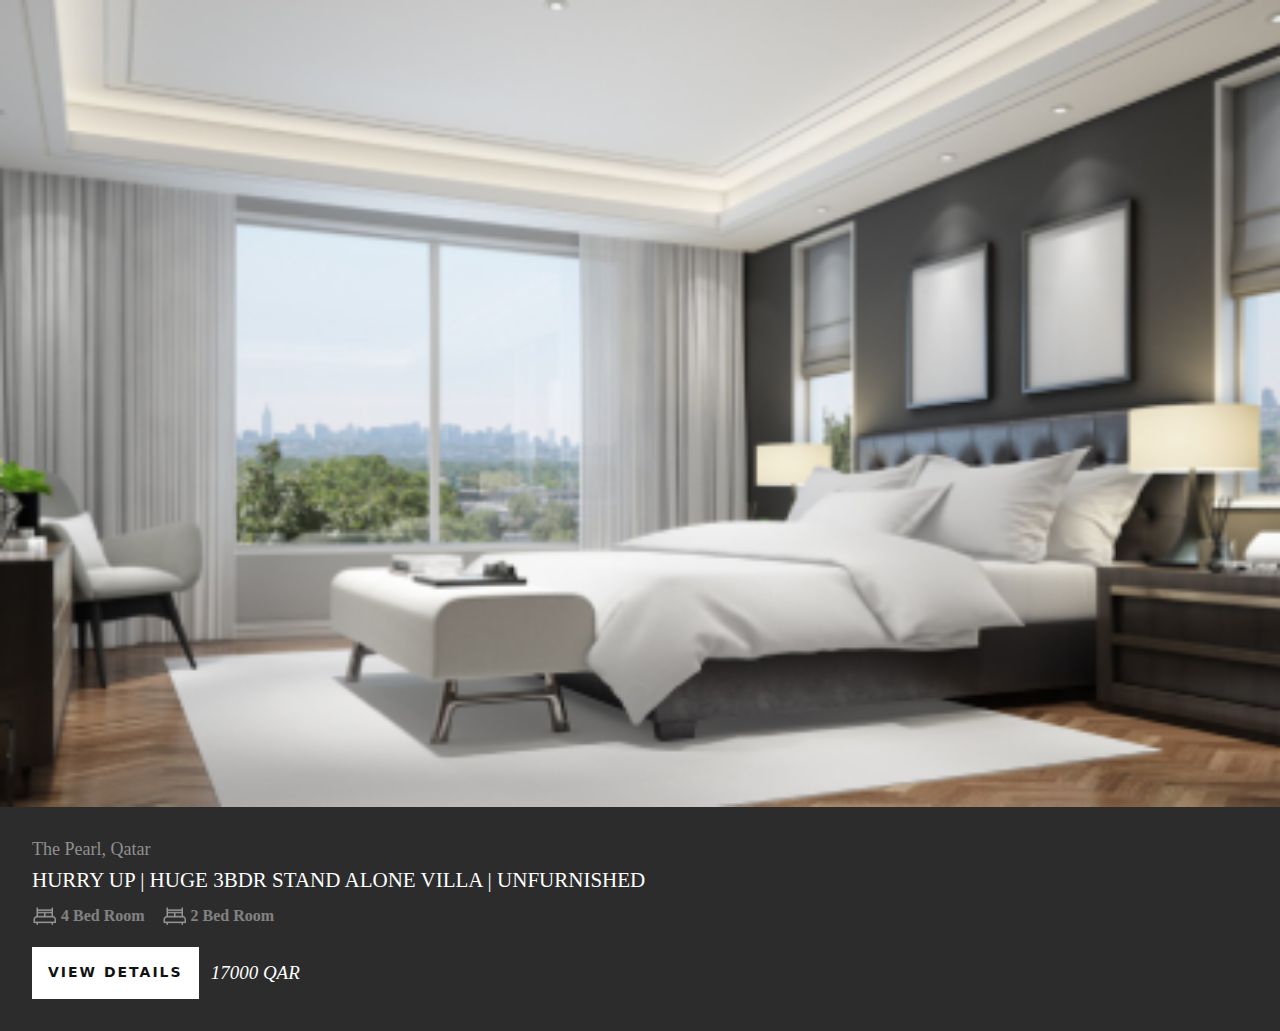
<file: molecule/card-v1.html>
<!DOCTYPE html>
<html lang="en">

<head>
    <meta charset="UTF-8">
    <meta http-equiv="X-UA-Compatible" content="IE=edge">
    <meta name="viewport" content="width=device-width, initial-scale=1.0">
    <title>Artisans</title>

    <!-- CSS -->
    <link rel="stylesheet" href="../assets/css/bootstrap.min.css">
    <link rel="stylesheet" href="../assets/css/slick.css">
    <link rel="stylesheet" href="../assets/css/slick-theme.css">
    <link rel="stylesheet" href="../assets/css/style.css">

</head>

<body>
    <div class="card-v1">
        <img src="../assets/images/card-v1.png" class="card-v1__image " alt="Pearl Qatar">
        <div class="card-v1__card-body">
            <h3 class="card-v1__head">The Pearl, Qatar</h3>
            <h4 class="card-v1__sub-head">Hurry up | Huge 3BDR Stand Alone Villa | Unfurnished</h4>
            <div class="card-v1__cat-wrap">
                <div>
                    <svg version="1.2" xmlns="http://www.w3.org/2000/svg" viewBox="0 0 25 25" width="25" height="25">
                        <defs>
                            <clipPath clipPathUnits="userSpaceOnUse" id="cp1">
                                <path d="m-334-1901h1920v7635h-1920z" />
                            </clipPath>
                            <image width="512" height="512" id="img1"
                                href="[data-uri]" />
                        </defs>
                        <style></style>
                        <g clip-path="url(#cp1)">
                            <use style="opacity:.5" href="#img1" transform="matrix(.047,0,0,.047,.73,.158)" />
                        </g>
                    </svg><span class="card-v1__cat-text"> 4 Bed Room</span>
                </div>
                <div>
                    <svg version="1.2" xmlns="http://www.w3.org/2000/svg" viewBox="0 0 25 25" width="25" height="25">
                        <defs>
                            <clipPath clipPathUnits="userSpaceOnUse" id="cp1">
                                <path d="m-334-1901h1920v7635h-1920z" />
                            </clipPath>
                            <image width="512" height="512" id="img1"
                                href="[data-uri]" />
                        </defs>
                        <style></style>
                        <g clip-path="url(#cp1)">
                            <use style="opacity:.5" href="#img1" transform="matrix(.047,0,0,.047,.73,.158)" />
                        </g>
                    </svg><span class="card-v1__cat-text"> 2 Bed Room</span>
                </div>
            </div>
            <div class="card-v1__price-grp">
                <a href="#" class="art-btn-prop art-btn-prop--view-details">
                    View details
                </a>
                <p class="card-v1__price-text">17000 QAR</p>
            </div>
        </div>
    </div>
    <!-- JS -->
    <script src="../assets/js/jquery-3.5.1.slim.min.js"></script>
    <script src="../assets/js/bootstrap.bundle.min.js"></script>
    <script src="../assets/js/slick.min.js"></script>
    <script src="../assets/js/script.js"></script>
</body>

</html>
</file>
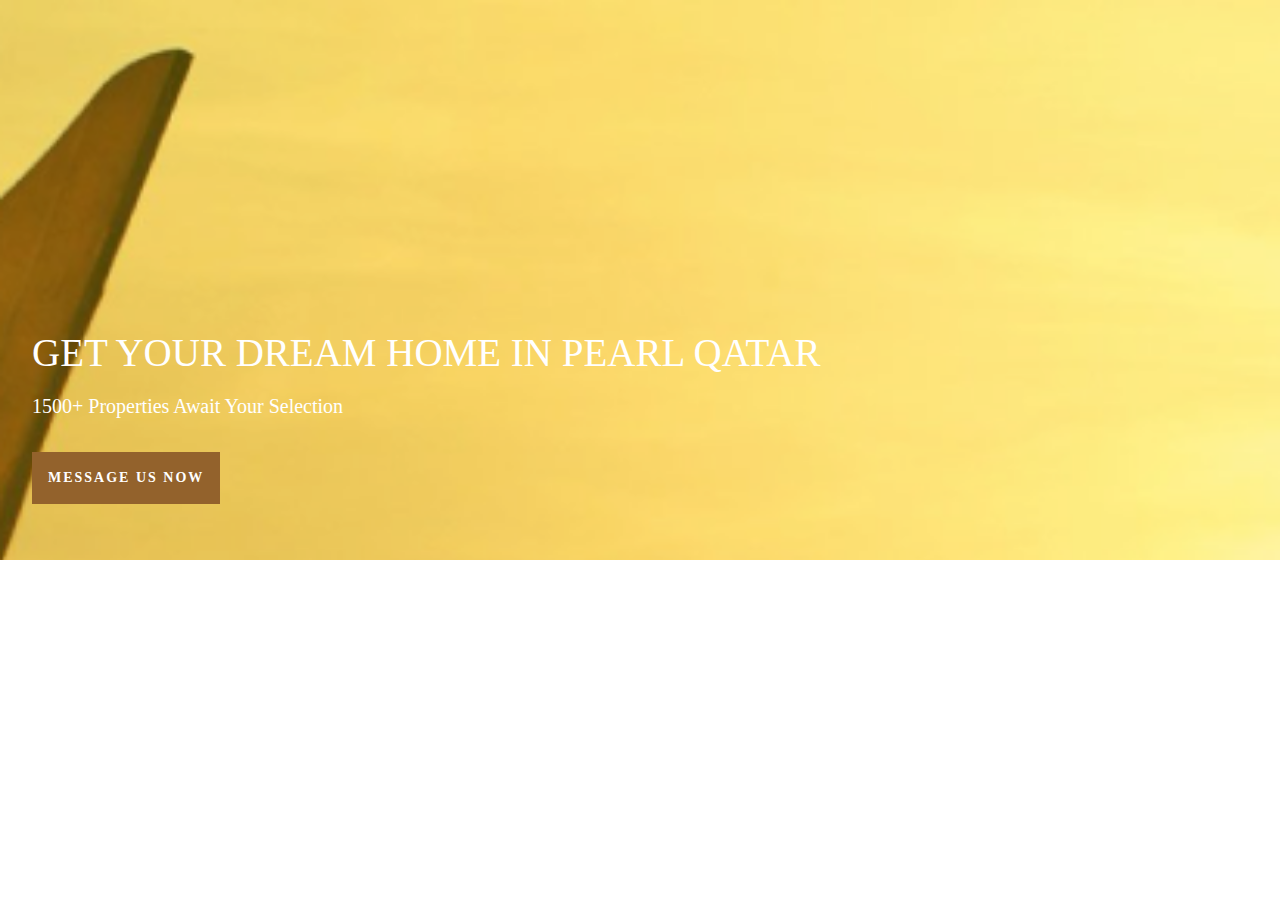
<file: molecule/card-v2.html>
<!DOCTYPE html>
<html lang="en">

<head>
    <meta charset="UTF-8">
    <meta http-equiv="X-UA-Compatible" content="IE=edge">
    <meta name="viewport" content="width=device-width, initial-scale=1.0">
    <title>Artisans</title>

    <!-- CSS -->
    <link rel="stylesheet" href="../assets/css/bootstrap.min.css">
    <link rel="stylesheet" href="../assets/css/slick.css">
    <link rel="stylesheet" href="../assets/css/slick-theme.css">
    <link rel="stylesheet" href="../assets/css/style.css">

</head>

<body>
    <div class="card-v2" style="background-image: url('../assets/images/card-v2.png');">
        <div class="overlay"></div>
        <div class="card-v2__content">
            <h3 class="card-v2__head">Get your Dream Home in Pearl Qatar</h3>
            <p class="card-v2__desc">1500+ Properties Await Your Selection</p>
            <a href="#" class="art-btn-prop art-btn-prop--gold">
                Message us Now 
            </a>
        </div>
    </div>
    <!-- JS -->
    <script src="../assets/js/jquery-3.5.1.slim.min.js"></script>
    <script src="../assets/js/bootstrap.bundle.min.js"></script>
    <script src="../assets/js/slick.min.js"></script>
    <script src="../assets/js/script.js"></script>
</body>

</html>
</file>
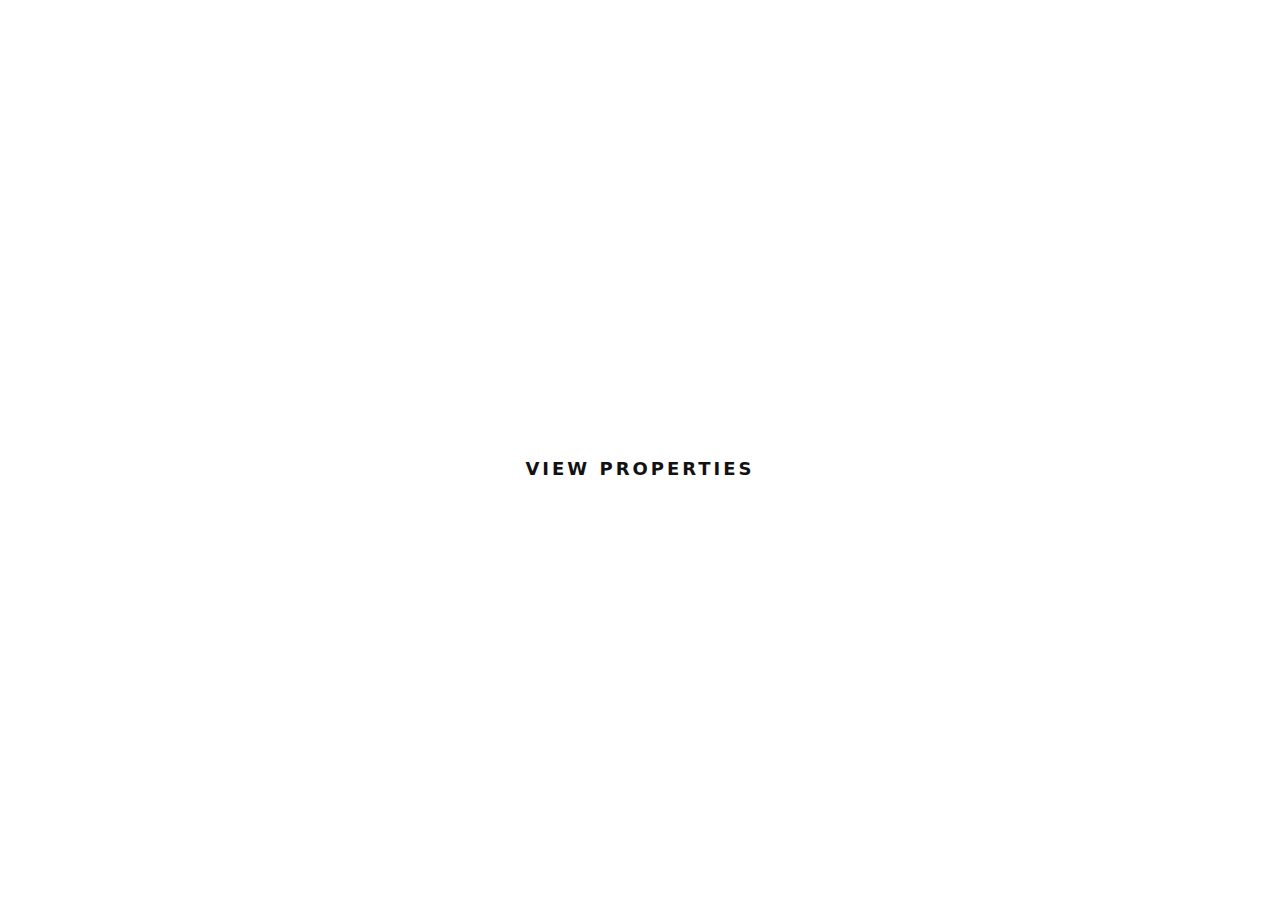
<file: molecule/card-v3.html>
<!DOCTYPE html>
<html lang="en">

<head>
    <meta charset="UTF-8">
    <meta http-equiv="X-UA-Compatible" content="IE=edge">
    <meta name="viewport" content="width=device-width, initial-scale=1.0">
    <title>Artisans</title>

    <!-- CSS -->
    <link rel="stylesheet" href="../assets/css/bootstrap.min.css">
    <link rel="stylesheet" href="../assets/css/slick.css">
    <link rel="stylesheet" href="../assets/css/slick-theme.css">
    <link rel="stylesheet" href="../assets/css/style.css">

</head>

<body>
    <div class="card-v3">
        <div class="card-v3__content">
            <h3 class="card-v3__head">The Pearl Qatar</h3>
            <div>
                <a href="#" class="art-btn-prop">
                    View Properties
                </a>
            </div>
        </div>
    </div>
    <!-- JS -->
    <script src="../assets/js/jquery-3.5.1.slim.min.js"></script>
    <script src="../assets/js/bootstrap.bundle.min.js"></script>
    <script src="../assets/js/slick.min.js"></script>
    <script src="../assets/js/script.js"></script>
</body>

</html>
</file>
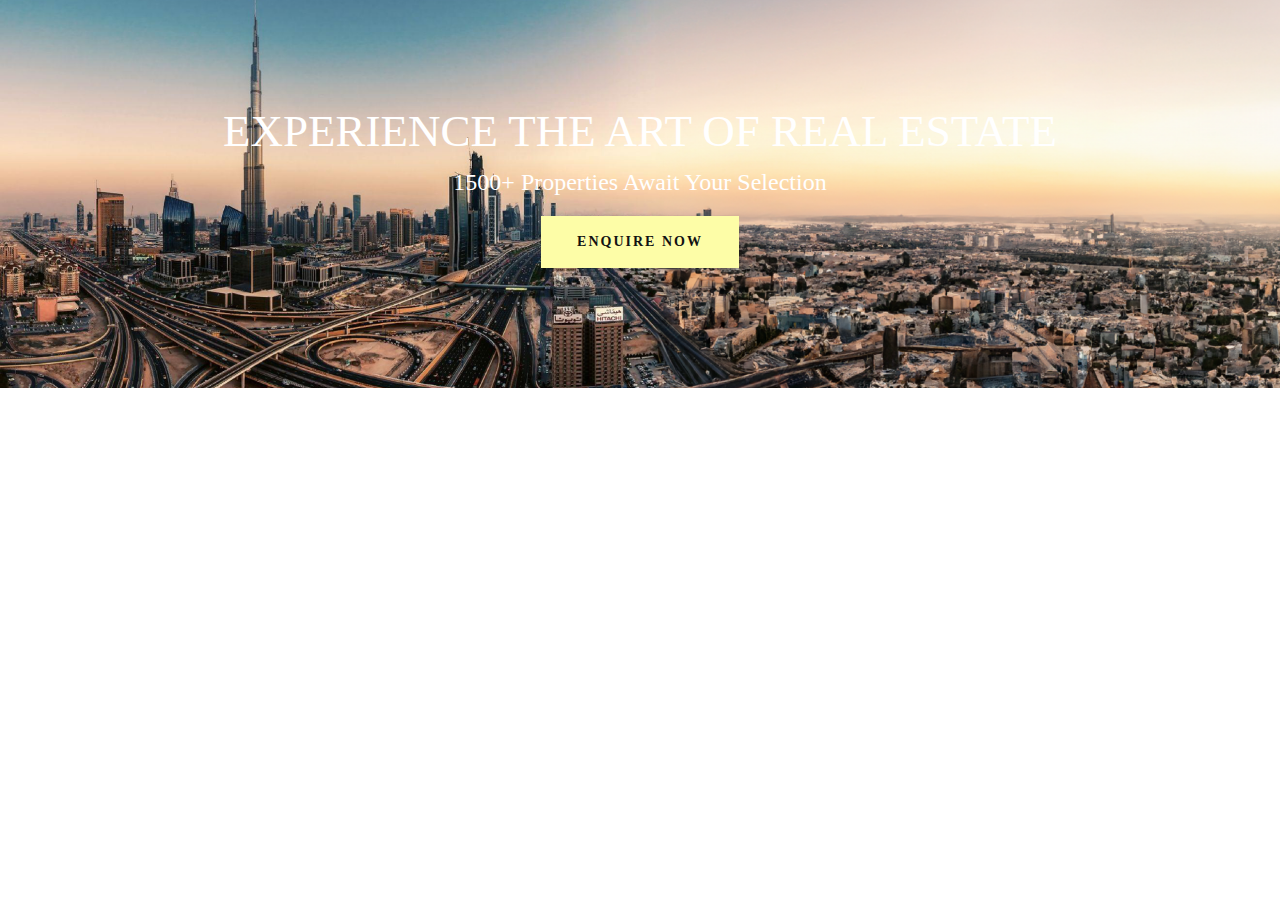
<file: organisms/full-banner.html>
<!DOCTYPE html>
<html lang="en">

<head>
    <meta charset="UTF-8">
    <meta http-equiv="X-UA-Compatible" content="IE=edge">
    <meta name="viewport" content="width=device-width, initial-scale=1.0">
    <title>Artisans</title>

    <!-- CSS -->
    <link rel="stylesheet" href="../assets/css/bootstrap.min.css">
    <link rel="stylesheet" href="../assets/css/slick.css">
    <link rel="stylesheet" href="../assets/css/slick-theme.css">
    <link rel="stylesheet" href="../assets/css/style.css">

</head>

<body>
    <div class="fullbanner">
        <div class="content-wrapper">
            <div class="fullbanner__content">
                <h3 class="fullbanner__head">Experience the Art of Real Estate</h3>
                <p class="fullbanner__desc">1500+ Properties Await Your Selection</p>
                <a href="#" class="art-btn-prop art-btn-prop--enquire">
                    Enquire Now
                </a>
            </div>
        </div>
    </div>
    <!-- JS -->
    <script src="../assets/js/jquery-3.5.1.slim.min.js"></script>
    <script src="../assets/js/bootstrap.bundle.min.js"></script>
    <script src="../assets/js/slick.min.js"></script>
    <script src="../assets/js/script.js"></script>
</body>

</html>
</file>
<file: assets/css/style.css>
html,body,div,span,applet,object,iframe,h1,h2,h3,h4,h5,h6,p,blockquote,pre,a,abbr,acronym,address,big,cite,code,del,dfn,em,img,ins,kbd,q,s,samp,small,strike,strong,sub,sup,tt,var,b,u,i,center,dl,dt,dd,ol,ul,li,fieldset,form,label,legend,table,caption,tbody,tfoot,thead,tr,th,td,article,aside,canvas,details,embed,figure,figcaption,footer,header,hgroup,menu,nav,output,ruby,section,summary,time,mark,audio,video{margin:0;padding:0;border:0;font-size:100%;vertical-align:baseline;font-weight:inherit}article,aside,details,figcaption,figure,footer,header,hgroup,menu,nav,section{display:block}body{font-weight:300;line-height:1.4}ol,ul{list-style:none}blockquote,q{quotes:none}blockquote:before,blockquote:after{content:"";content:none}q:before,q:after{content:"";content:none}table{border-collapse:collapse;border-spacing:0}a{text-decoration:none;cursor:pointer}input,textarea,select{margin:0}input:focus,textarea:focus,select:focus{outline:none}textarea{overflow:auto}button::-moz-focus-inner,input[type=button]::-moz-focus-inner,input[type=submit]::-moz-focus-inner,input[type=reset]::-moz-focus-inner{padding:0 !important;border:0 none !important}mark{background:none;color:inherit}strong{font-weight:bold}*,*:before,*:after{box-sizing:border-box}*{border:0;margin:0;padding:0;box-sizing:border-box}.content-wrapper{width:100%;max-width:1360px;margin-left:auto;margin-right:auto;padding:0 32px}.art-btn-prop{background-color:#fff;color:#121212;display:inline-flex;font-size:18px;min-width:153px;min-height:50px;padding:16px 16px;overflow:hidden;font-weight:700;justify-content:center;align-items:center;transition:.3s all;text-decoration:none;letter-spacing:3px;text-transform:uppercase;text-align:center}.art-btn-prop:hover{color:#000}.art-btn-prop--gold{background-color:#93622c;color:#fff;font-size:14px;letter-spacing:2px;font-family:"Lato"}.art-btn-prop--gold:hover{color:#fff}.art-btn-prop--orange{background-color:#de6f19;color:#fff;font-size:14px;letter-spacing:2px;font-family:"Lato"}.art-btn-prop--orange:hover{color:#fff}.art-btn-prop--blue{background-color:#175889;color:#fff;font-size:14px;letter-spacing:2px;font-family:"Lato"}.art-btn-prop--blue:hover{color:#fff}.art-btn-prop--view-details{letter-spacing:2px;font-size:14px}.art-btn-prop--enquire{background-color:#fdfda7;min-width:198px;min-height:52px;font-size:14px;letter-spacing:2px;font-family:"Lato";margin-bottom:40px}.art-btn-view-all{background-color:#b92124;color:#fff;display:inline-flex;font-size:14px;max-width:156px;min-height:50px;padding:4px 8px;overflow:hidden;font-weight:700;justify-content:center;align-items:center;transition:.3s all;text-decoration:none;letter-spacing:2px;text-transform:uppercase;text-align:center}.art-btn-view-all:hover{color:#fff}.card-v1{display:flex;flex-wrap:wrap;width:100%;min-height:560px}.card-v1__image{width:100%}.card-v1__card-body{width:100%;padding:32px 32px;background-color:#2c2c2c}.card-v1__head{font-size:18px;color:#909090;font-weight:400;font-family:"Lato";margin-bottom:8px}.card-v1__sub-head{width:100%;height:auto;font-size:21px;color:#fff;font-family:"Jotia";text-transform:uppercase;margin-bottom:8px}.card-v1__cat-wrap{display:flex;gap:17px;margin-bottom:16px}.card-v1__cat-text{opacity:.404;font-size:16px;line-height:30px;color:#fff;font-weight:600;font-family:"Lato"}.card-v1__price-grp{display:flex;gap:12px}.card-v1__price-text{font-size:19px;color:#fff;font-weight:300;font-style:italic;font-family:"Lato";margin:auto 0}@media(max-width: 600px){.card-v1__price-grp{display:flex;flex-wrap:wrap;flex-direction:column-reverse;align-items:center;gap:12px}}.card-v2{padding:40px 24px;width:100%;min-height:560px;background-size:cover;display:flex;align-items:flex-end;position:relative}.card-v2__content{padding:16px 8px;z-index:1}.card-v2__head{font-size:39px;text-transform:uppercase;color:#fff;font-family:"Optima";margin-bottom:16px}.card-v2__desc{font-size:20px;color:#fff;font-family:"Jotia";margin-bottom:32px}.card-v2 .overlay{background-color:rgba(255,226,7,.3);position:absolute;top:0;left:0;width:100%;height:100%}@media(max-width: 600px){.card-v2{height:100%}}.card-v3{padding:40px 24px;width:100%;height:537px;background-size:cover;display:flex;align-items:flex-end}.card-v3__content{display:flex;flex-direction:column;align-items:center;padding:0 8px;margin:0 auto}.card-v3__head{font-size:32px;text-transform:uppercase;color:#fff;font-family:"Optima";text-align:center;margin-bottom:16px}.art-navbar{background:rgba(0,0,0,0);position:fixed;padding:0 0;width:100vw;z-index:9999}.art-navbar .container-xxl{padding:0}.art-navbar .navbar-brand{padding:0;margin:0;z-index:4;width:100px}.art-navbar .navbar-expand-lg .navbar-collapse{justify-content:space-evenly;align-items:center}.art-navbar .navbar-toggler{border:none;z-index:3;padding:0}.art-navbar .navbar-toggler:focus{box-shadow:none}.art-navbar__right-sec{display:flex;position:fixed;top:4%;right:4%;justify-content:center;align-items:center}.art-navbar__right-sec .art-btn-prop{font-size:14px;letter-spacing:1px;padding:8px 8px;min-width:149px}.art-navbar__whatsapp-wrap{display:flex}.art-navbar__btn{display:flex;align-items:center;min-width:100px;margin-right:18px;background:#fff}.art-navbar__btn-link{display:flex;align-items:center;background:linear-gradient(90deg, #001a4d, #0055ff);-webkit-background-clip:text;background-clip:text;color:rgba(0,0,0,0);border:1px solid #000;padding:0 6px;width:100%;height:35px;justify-content:center;text-transform:uppercase;text-align:center;text-decoration:none}.art-navbar__btn-link:hover{scale:1.1}.art-navbar__nav-item{display:flex;justify-content:center;margin:16px 24px}.art-navbar__nav-link{color:#fff;font-size:17px;font-weight:500}.art-navbar__nav-link:hover{color:#0e2e58;text-decoration:none}.art-navbar__nav-link.active{color:#0e2e58}.art-navbar__gradient{fill:#0e2e58}.art-navbar__whatsapp{display:flex;align-items:center;margin-right:32px}.art-navbar__whatsapp a{color:#fff}@media(max-width: 600px){.art-navbar .navbar-collapse .navbar-nav{position:fixed;left:0;width:100%;min-width:280px;height:-moz-max-content;height:max-content;padding:16px;transform:translateY(-280px);transition:all .3s ease-in-out;opacity:0;z-index:999;background-color:rgba(0,0,0,.5)}.art-navbar .navbar-collapse.show .navbar-nav{transform:translateY(0px);opacity:1}.art-navbar__whatsapp-wrap{flex-direction:column-reverse}.art-navbar__whatsapp{margin-top:8px;font-size:14px}.art-navbar__btn{margin-right:12px}.art-navbar__right-sec{top:2%;right:2%}.art-navbar__right-sec .art-btn-prop{font-size:11px;min-width:129px}}@media(min-width: 601px)and (max-width: 768px){.art-navbar .navbar-collapse .navbar-nav{position:fixed;left:0;width:100%;min-width:280px;height:-moz-max-content;height:max-content;padding:16px;transform:translateY(-280px);transition:all .3s ease-in-out;opacity:0;z-index:999;background-color:rgba(0,0,0,.5)}.art-navbar .navbar-collapse.show .navbar-nav{transform:translateY(0px);opacity:1}}@media(min-width: 769px)and (max-width: 991px){.art-navbar .navbar-collapse .navbar-nav{position:fixed;left:0;width:100%;min-width:280px;height:-moz-max-content;height:max-content;padding:16px;transform:translateY(-280px);transition:all .3s ease-in-out;opacity:0;z-index:999;background-color:rgba(0,0,0,.5)}.art-navbar .navbar-collapse.show .navbar-nav{transform:translateY(0px);opacity:1}.art-navbar__nav-item:last-child{margin:16px 24px}.art-navbar .navbar-nav li:hover{transform:translateX(3px)}.art-navbar__right-sec .art-btn-prop{font-size:11px;min-width:129px}.art-navbar .navbar-collapse.show .navbar{background-color:rgba(0,0,0,.5)}}@media(min-width: 1024px){.art-navbar__right-sec{position:unset}}.banner{padding:40px 0;background-image:url("../../assets/images/main-banner-1.png");background-size:cover}.banner__wrap{display:flex;flex-direction:column;margin-top:100px;padding-top:70px;margin-bottom:24px}.banner__top{width:100%}.banner__head{font-size:55px;text-transform:uppercase;color:#fff;font-family:"Optima";text-align:center;margin-top:40px;margin-bottom:40px;padding-top:32px}.banner__bottom{width:83%;height:438px;background-color:rgba(255,255,255,.141);margin:auto;padding:8px 40px}.banner__form-content{width:100%;opacity:1;margin:auto;padding:32px 40px}.banner__toggle{display:flex;align-items:center;gap:5px}.banner__toggle-text{font-size:16px;color:#fff;font-family:"Jotia"}.banner__form-fields{display:flex;margin-top:24px;gap:11%}.banner__label{margin:16px 4px;font-size:12px;letter-spacing:1px;text-transform:uppercase;color:#fff;font-weight:400;font-family:"Lato"}.banner__control{display:block;width:180px;padding:.1rem .01rem;font-size:21px;font-weight:400;line-height:1.5;color:#fff;background-color:rgba(0,0,0,0);background-clip:padding-box;border-bottom:.5px solid #fff;margin-bottom:24px}.banner__radio-group{display:flex;justify-content:center}.banner__radio-group input[type=radio]{display:none}.banner__radio-group label{position:relative;margin-right:8px;cursor:pointer}.banner__radio-group span{display:inline-block;width:35px;height:35px;background-color:rgba(255,255,255,.243);border-radius:18px;text-align:center;line-height:34px}.banner__radio-group input[type=radio]:checked+label span{background-color:#fff}.banner__radio-group--furniture label{color:#fff;font-size:21px;font-weight:400;margin-right:20px;font-family:"Lato"}.banner__radio-group--furniture input[type=radio]+label:before{content:"";display:inline-block;width:20px;height:20px;background-color:rgba(255,255,255,.361);border:1px solid #fff;border-radius:10px;margin-right:8px}.banner__radio-group--furniture input[type=radio]+label:after{content:"";display:none;width:13px;height:13px;background-color:#fff;border:1px solid #fff;border-radius:7px}.banner__radio-group--furniture input[type=radio]:checked+label:after{display:inline-block;position:absolute;left:4px;top:14px}.banner__price-field{display:flex;width:100%}.banner__price-field__left{width:40%;display:flex;flex-direction:column}.banner__price-field__left__rate-boxes{display:flex;justify-content:space-between}.banner__price-field__left__left-box{display:flex;background-color:rgba(255,255,255,.502)}.banner__price-field__left__separator{font-size:18px;color:#fff;font-weight:400;font-family:"Lato";padding:4px 16px;padding:4px 16px}.banner__price-field__left input{background-color:rgba(255,255,255,0);padding:4px 8px;color:#fff !important;font-weight:700}.banner__price-field__left input::-webkit-outer-spin-button,.banner__price-field__left input::-webkit-inner-spin-button{-webkit-appearance:none;margin:0}.banner__price-field__left p{padding:4px 8px}.banner__price-field__left .form-control{border:unset}.banner__price-field__left .form-control:focus{background-color:unset;border:unset;box-shadow:none}.banner__price-field__right{width:60%;display:flex;align-items:flex-end}.banner__price-field__right__slider{width:100%}.banner__price-field__right__slider__price-input{width:100%;display:flex;margin:30px 0 35px}.banner__price-field__right__slider__field{width:100%}.banner__price-field__right__slider__field input{width:100%;background-color:rgba(0,0,0,0);color:#fff !important}.banner__price-field__right__slider__field input::-webkit-outer-spin-button,.banner__price-field__right__slider__field input::-webkit-inner-spin-button{-webkit-appearance:none;margin:0}.banner__price-field__right__slider__input-min{text-align:center}.banner__price-field__right__slider__input-max{text-align:center}.banner__price-field__right__slider__controller{height:3px;width:90%;margin:0 auto;border-radius:5px;background:#909090;position:relative}.banner__price-field__right__slider__controller__progress{height:3px;left:25%;right:25%;position:absolute;border-radius:5px;background:#fff}.banner__price-field__right__slider__range-input{width:90%;margin:0 auto;position:relative}.banner__price-field__right__slider__range-input input{position:absolute;top:-3px;height:3px;width:100%;background:none;pointer-events:none;-webkit-appearance:none}.banner__price-field__right__slider__range-input input[type=range]::-webkit-slider-thumb{height:17px;width:17px;border-radius:50%;pointer-events:auto;-webkit-appearance:none;background:#fff}.banner__price-field__right__btn{width:50%}.banner .switch{position:relative;display:inline-block;width:34px;height:18px}.banner .switch input{opacity:0;width:0;height:0}.banner .slider{position:absolute;cursor:pointer;top:0;left:0;right:0;bottom:0;background-color:rgba(0,0,0,0);transition:.4s}.banner .slider:before{position:absolute;content:"";height:18px;width:18px;left:0px;bottom:-1px;background-color:#fff;transition:.4s}.banner input:checked+.slider{background-color:rgba(0,0,0,0)}.banner input:focus+.slider{box-shadow:0 0 1px rgba(0,0,0,0)}.banner input:checked+.slider:before{transform:translateX(15px)}.banner .slider.round{border-radius:9px;border:1px solid #f2f2f2}.banner .slider.round:before{border-radius:50%}@media(max-width: 768px){.banner{padding:40px 0}.banner__wrap{margin:unset;padding:unset}.banner__head{font-size:calc(5vw + 10px)}.banner__bottom{height:auto;padding:0 16px;margin-bottom:24px}.banner__toggle{justify-content:center}.banner__form-content{padding:16px 16px}.banner__form-fields{margin-top:0;gap:unset;flex-direction:column;align-items:center}.banner__price-field{flex-direction:column;align-items:center}.banner__price-field__left{width:100%;text-align:center}.banner__price-field__left__rate-boxes{flex-wrap:wrap;justify-content:center;flex-direction:column;align-items:center}.banner__price-field__right{flex-wrap:wrap;width:100%}.banner__price-field__right__slider{margin-bottom:32px}.banner__price-field__right__btn{display:flex;justify-content:center;margin:auto}.banner__radio-group--furniture{flex-direction:column}.banner__radio-group--furniture label{font-size:16px;margin-bottom:8px}}@media(min-width: 769px)and (max-width: 1023px){.banner{padding:40px 0}.banner__wrap{margin:unset;padding:unset}.banner__head{font-size:calc(5vw + 10px)}.banner__bottom{width:90%;height:auto;padding:0 16px;margin-bottom:24px}.banner__form-content{padding:16px 16px}.banner__form-fields{gap:3%}.banner__price-field{align-items:center}.banner__radio-group--furniture{flex-direction:column}.banner__radio-group--furniture label{font-size:16px;margin-bottom:8px}}.ourproperties{padding:40px 0;background-color:#fff}.ourproperties__wrap{display:flex;flex-wrap:wrap}.ourproperties__top{width:100%;display:flex;flex-direction:column;justify-content:space-between;margin-bottom:32px}.ourproperties__top__head-wrap{display:flex}.ourproperties__top__head-wrap__head{width:100%;font-size:21px;line-height:32px;color:#909090;font-family:"Jotia";margin-bottom:16px}.ourproperties__top__head-wrap__horisondal-line{position:relative;top:10px;left:12px;display:inline-block;width:90px;color:#707070}.ourproperties__top__main-head-wrap{display:flex;justify-content:space-between}.ourproperties__top__main-head-wrap__head{font-size:45px;width:50%;text-transform:uppercase;color:#141414;font-family:"Optima"}.ourproperties__top__main-head-wrap__btn{display:flex;align-items:end}.ourproperties__bottom{width:100%;margin:0 -16px}.ourproperties__bottom__margin-width{width:50%;margin:20px}.ourproperties__bottom .card-v1{width:100%;min-height:560px;margin:inherit}.ourproperties__bottom .card-v2{width:100%;min-height:560px;margin:inherit}.ourproperties__bottom .slick-prev:before,.ourproperties__bottom .slick-next:before{font-family:"slick";font-size:20px;line-height:1;color:#fff;opacity:.75;background:#000;-webkit-font-smoothing:antialiased;-moz-osx-font-smoothing:grayscale;padding:7px}.ourproperties__bottom .slick-prev:before{position:relative;right:21px}.ourproperties__bottom .slick-next:before{position:relative;left:28px}@media(max-width: 600px){.ourproperties__top__main-head-wrap{flex-direction:column}.ourproperties__top__main-head-wrap__head{margin-bottom:16px}.ourproperties__bottom .card-v1{width:100%;min-height:560px}.ourproperties__bottom .card-v1__price-grp{display:flex;flex-wrap:wrap;justify-content:center}.ourproperties__bottom .card-v2{width:100%;min-height:602px;margin:inherit}.ourproperties__bottom .slick-prev:before{right:-21px}.ourproperties__bottom .slick-next:before{left:3px}}@media(min-width: 601px)and (max-width: 768px){.ourproperties__bottom .slick-prev:before{right:-20px}.ourproperties__bottom .slick-next:before{left:4px}}@media(min-width: 769px)and (max-width: 991px){.ourproperties__top__main-head-wrap{flex-direction:column}.ourproperties__top__main-head-wrap__head{margin-bottom:16px}.ourproperties__bottom .card-v1{width:100%;min-height:560px;margin:inherit}.ourproperties__bottom .card-v1__price-grp{display:flex;flex-wrap:wrap;justify-content:center}.ourproperties__bottom .card-v2{width:100%;min-height:602px;margin:inherit}.ourproperties__bottom .slick-prev:before{right:-3px}.ourproperties__bottom .slick-next:before{left:-17px}}.popular-areas{padding:40px 0;background-color:#fff}.popular-areas__wrap{display:flex;flex-wrap:wrap;margin-bottom:32px}.popular-areas__top{width:100%;display:flex;justify-content:space-between;margin-bottom:32px}.popular-areas__top__left{width:50%}.popular-areas__top__left .ourproperties__top__head-wrap__head{margin-bottom:8px}.popular-areas__top__left .ourproperties__top__main-head-wrap__head{width:100%;margin-bottom:16px}.popular-areas__top__left .ourproperties__top__main-head-wrap{flex-direction:column}.popular-areas__top__right{width:50%;display:flex;align-items:end}.popular-areas__top__right p{font-size:21px;line-height:35px;color:#909090;font-weight:400;font-family:"Lato"}.popular-areas__bottom{width:100%;margin:0 -16px}.popular-areas__bottom__margin-width{width:50%;margin:16px}.popular-areas__bottom .card-v3{height:638px;margin:inherit}.popular-areas__bottom .slick-prev:before,.popular-areas__bottom .slick-next:before{font-family:"slick";font-size:20px;line-height:1;color:#fff;opacity:.75;background:#000;-webkit-font-smoothing:antialiased;-moz-osx-font-smoothing:grayscale;padding:7px}.popular-areas__bottom .slick-prev:before{position:relative;right:21px}.popular-areas__bottom .slick-next:before{position:relative;left:34px}@media(max-width: 600px){.popular-areas__wrap{display:flex;flex-direction:column}.popular-areas__top{display:flex;flex-wrap:wrap}.popular-areas__top__left{width:100%}.popular-areas__top__left .art-btn-view-all{margin-bottom:16px}.popular-areas__top__right{width:100%;display:flex;align-items:end}.popular-areas__top__right p{font-size:21px;line-height:35px;color:#909090;font-weight:400;font-family:"Lato"}.popular-areas__bottom__margin-width{margin:16px}.popular-areas__bottom .card-v3{width:100%;height:638px}.popular-areas__bottom .slick-prev:before,.popular-areas__bottom .slick-next:before{font-family:"slick";font-size:20px;line-height:1;color:#fff;opacity:.75;background:#000;-webkit-font-smoothing:antialiased;-moz-osx-font-smoothing:grayscale;padding:7px}.popular-areas__bottom .slick-prev:before{right:-17px}.popular-areas__bottom .slick-next:before{left:0px}}@media(min-width: 601px)and (max-width: 768px){.popular-areas__wrap{display:flex;flex-wrap:wrap}.popular-areas__top{display:flex;flex-wrap:wrap}.popular-areas__top__left{width:100%}.popular-areas__top__left .art-btn-view-all{margin-bottom:16px}.popular-areas__top__right{width:100%;display:flex;align-items:end}.popular-areas__top__right p{font-size:21px;line-height:35px;color:#909090;font-weight:400;font-family:"Lato"}.popular-areas__bottom{margin:0 -16px}.popular-areas__bottom__margin-width{width:50%;margin:16px}.popular-areas__bottom .card-v3{width:70%;margin:auto;height:638px}.popular-areas__bottom .slick-prev:before,.popular-areas__bottom .slick-next:before{font-family:"slick";font-size:20px;line-height:1;color:#fff;opacity:.75;background:#000;-webkit-font-smoothing:antialiased;-moz-osx-font-smoothing:grayscale;padding:7px}.popular-areas__bottom .slick-prev:before{left:42px}.popular-areas__bottom .slick-next:before{left:-23px}}@media(min-width: 769px)and (max-width: 1023px){.popular-areas__wrap{display:flex;flex-wrap:wrap}.popular-areas__top{display:flex;flex-wrap:wrap}.popular-areas__top__left{width:100%}.popular-areas__top__left .art-btn-view-all{margin-bottom:16px}.popular-areas__top__right{width:100%;display:flex;align-items:end}.popular-areas__top__right p{font-size:21px;line-height:35px;color:#909090;font-weight:400;font-family:"Lato"}.popular-areas__bottom{margin:0 -16px}.popular-areas__bottom__margin-width{width:50%;margin:16px}.popular-areas__bottom .card-v3{width:50%;margin:auto;height:638px}.popular-areas__bottom .slick-prev:before,.popular-areas__bottom .slick-next:before{font-family:"slick";font-size:20px;line-height:1;color:#fff;opacity:.75;background:#000;-webkit-font-smoothing:antialiased;-moz-osx-font-smoothing:grayscale;padding:7px}.popular-areas__bottom .slick-prev:before{left:42px}.popular-areas__bottom .slick-next:before{left:-23px}}.fullbanner{background-image:url("../../assets/images/fullbanner.png");padding:40px;background-size:cover}.fullbanner__content{text-align:center;width:100%;height:auto;padding:40px 0}.fullbanner__head{font-size:45px;text-transform:uppercase;color:#fff;font-family:"Optima";margin-top:24px;margin-bottom:8px}.fullbanner__desc{font-size:24px;color:#fff;font-family:"Jotia";margin-bottom:16px}@media(max-width: 600px){.fullbanner{padding:24px}.fullbanner__head{font-size:33px}.fullbanner__desc{font-size:18px}.fullbanner .art-btn-prop--enquire{min-width:166px;min-height:50px}}.popular-category{background-color:#fff}.popular-category p{font-size:21px;line-height:35px;color:#909090;font-weight:400;font-family:"Lato"}.popular-category .popular-areas__wrap{flex-wrap:nowrap}.popular-category .popular-areas__top{width:50%}.popular-category .popular-areas__top__left{width:100%;margin-top:24px}.popular-category .popular-areas__bottom{width:50%}.popular-category .card-v3{height:500px}.popular-category .popular-areas__bottom .slick-prev:before{position:relative;left:-607px;bottom:-173px}.popular-category .popular-areas__bottom .slick-next:before{position:relative;left:-1215px;bottom:-174px}@media(max-width: 991.9px){.popular-category p{font-size:21px;line-height:35px;color:#909090;font-weight:400;font-family:"Lato"}.popular-category .popular-areas__wrap{flex-direction:column}.popular-category .popular-areas__top{width:100%}.popular-category .popular-areas__top__left{width:100%}.popular-category .popular-areas__bottom{width:100%}.popular-category .card-v3{height:540px}.popular-category .popular-areas__bottom .slick-prev:before{position:relative;left:90px;bottom:0px}.popular-category .popular-areas__bottom .slick-next:before{position:relative;left:-80px;bottom:-11px}}.premium-prop{padding:40px 0;background-color:#fff}.premium-prop__wrap{display:flex;flex-wrap:wrap}.premium-prop__top{width:100%;margin-bottom:40px}.premium-prop__bottom{width:100%;margin-bottom:24px}.premium-prop__bottom__card-grp{display:flex;flex-wrap:wrap;justify-content:center;margin:0 -8px}.premium-prop__bottom__card-grp .card-v1{width:calc(33.33% - 16px);margin:8px 8px}.premium-prop__bottom__card-grp .card-v2{width:calc(33.33% - 16px);margin:8px 8px}.premium-prop__btn-div{margin:40px auto}@media(max-width: 600px){.premium-prop__top{margin-bottom:24px}.premium-prop__top .ourproperties__top__head-wrap__head{font-size:19px}.premium-prop__top .ourproperties__top__main-head-wrap__head{font-size:40px;margin-bottom:unset}.premium-prop__bottom{width:100%}.premium-prop__bottom__card-grp{margin:unset}.premium-prop__bottom__card-grp .card-v1{width:100%;margin:8px 0}.premium-prop__bottom__card-grp .card-v2{width:100%;margin:8px 0}}@media(min-width: 601px)and (max-width: 991px){.premium-prop__top{margin-bottom:24px}.premium-prop__top .ourproperties__top__head-wrap__head{font-size:19px}.premium-prop__top .ourproperties__top__main-head-wrap__head{font-size:40px;margin-bottom:unset}.premium-prop__bottom{width:100%}.premium-prop__bottom__card-grp{display:flex;flex-wrap:wrap;justify-content:center;margin:0 -8px}.premium-prop__bottom__card-grp .card-v1{width:calc(50% - 16px);margin:8px 8px}.premium-prop__bottom__card-grp .card-v2{width:calc(50% - 16px);margin:8px 8px}}@media(min-width: 992px)and (max-width: 1023px){.premium-prop__top{margin-bottom:24px}.premium-prop__top .ourproperties__top__head-wrap__head{font-size:19px}.premium-prop__top .ourproperties__top__main-head-wrap__head{font-size:40px;margin-bottom:unset}.premium-prop__bottom{width:100%}.premium-prop__bottom__card-grp{margin:0 -8px}.premium-prop__bottom__card-grp .card-v1{width:31%;margin:8px 8px}.premium-prop__bottom__card-grp .card-v2{width:31%;margin:8px 8px}}.footer{padding:40px 0 24px 0;background-color:#000}.footer hr{opacity:1}.footer__wrap{display:flex;flex-wrap:wrap}.footer__top{width:100%;display:flex;justify-content:space-between;text-align:center;margin-bottom:32px}.footer__top__head{font-size:27px;text-transform:uppercase;color:#fff;font-family:"Jotia";text-align:center}.footer__top__horisondal-line{position:relative;top:0px;left:0px;display:inline-block;width:20vw;color:#707070}.footer__middle{width:100%;display:flex}.footer__middle__left{width:50%;display:flex}.footer__middle__left__address{width:50%}.footer__middle__left__address__content{width:100%;display:flex;flex-direction:column;justify-content:space-between}.footer__middle__left__address__head{font-size:27px;line-height:32px;color:#fff;font-family:"Jotia";margin-bottom:32px}.footer__middle__left__address__para-grp{margin-bottom:32px}.footer__middle__left__address a{color:#fff}.footer__middle__left__address p{opacity:.573;font-size:21px;color:#fff;font-weight:400;font-family:"Lato"}.footer__middle__left__quick{width:50%}.footer__middle__left__quick__content{width:100%;display:flex;flex-direction:column;justify-content:space-between;align-items:center}.footer__middle__left__quick__head{font-size:27px;line-height:32px;color:#fff;font-family:"Jotia";margin-bottom:32px}.footer__middle__left__quick__para-grp{display:flex;flex-direction:column;justify-content:space-between}.footer__middle__left__quick a{color:#fff}.footer__middle__left__quick p{font-size:21px;margin-bottom:16px;font-weight:500;font-family:"Lato"}.footer__middle__right{width:50%;display:flex;flex-wrap:wrap}.footer__middle__right__newsletter{width:100%}.footer__middle__right__newsletter__content{display:flex;flex-wrap:wrap;align-items:center}.footer__middle__right__newsletter__head{width:100%;font-size:27px;line-height:32px;color:#fff;font-family:"Jotia";margin-bottom:32px}.footer__middle__right__newsletter__mail-grp{width:100%;display:flex;gap:3%}.footer__middle__right__newsletter .form-control{width:140%;background-color:#333;border-radius:unset;border:unset}.footer__middle__right__newsletter input{color:#fff !important}.footer__middle__right__newsletter .form-control:focus{box-shadow:unset}.footer__middle__right__socialmedia{width:100%}.footer__middle__right__socialmedia__content{display:flex;flex-wrap:wrap;align-items:center}.footer__middle__right__socialmedia__head{width:100%;font-size:27px;line-height:32px;color:#fff;font-family:"Jotia";margin-bottom:32px}.footer__middle__right__socialmedia__svg-grp{width:60%;display:flex;justify-content:space-between}.footer__bottom{width:100%;display:flex;justify-content:space-between}.footer__bottom p{font-size:16px;letter-spacing:0px;line-height:27px;color:#fff;font-weight:400;font-family:"Lato"}.footer__bottom hr{opacity:1}.footer__bottom__horisondal-line{position:relative;top:0px;left:0px;display:inline-block;width:100vw;color:#707070}@media(max-width: 600px){.footer{padding:24px 0}.footer__top{margin-bottom:16px}.footer__top__head{font-size:14px}.footer__top__horisondal-line{width:12vw}.footer__middle{flex-wrap:wrap}.footer__middle__left{width:100%;flex-wrap:wrap}.footer__middle__left__address{width:100%;text-align:center}.footer__middle__left__address__head{font-size:20px;margin-bottom:8px}.footer__middle__left__address__para-grp{margin-bottom:16px}.footer__middle__left__address p{font-size:15px}.footer__middle__left__quick{width:100%;text-align:center;margin-bottom:16px}.footer__middle__left__quick__head{font-size:20px;margin-bottom:8px}.footer__middle__left__quick p{font-size:15px;margin-bottom:8px}.footer__middle__right{width:100%}.footer__middle__right__newsletter{text-align:center}.footer__middle__right__newsletter__head{font-size:20px;margin-bottom:8px}.footer__middle__right__newsletter__mail-grp{gap:unset;flex-wrap:wrap;justify-content:center;margin-bottom:16px}.footer__middle__right__newsletter .form-control{margin-bottom:8px}.footer__middle__right__socialmedia{text-align:center}.footer__middle__right__socialmedia__head{font-size:20px;margin-bottom:8px}.footer__middle__right__socialmedia__svg-grp{width:100%;flex-wrap:wrap;justify-content:space-evenly;margin-bottom:8px}.footer__bottom{flex-wrap:wrap;flex-direction:column;align-items:center}.footer__bottom p{font-size:12px;width:100%}}@media(min-width: 601px)and (max-width: 991px){.footer{padding:24px 0}.footer__top{margin-bottom:16px}.footer__top__head{font-size:14px}.footer__top__horisondal-line{width:12vw}.footer__middle{flex-wrap:wrap}.footer__middle__left{width:100%;flex-wrap:wrap}.footer__middle__left__address{width:100%;text-align:center}.footer__middle__left__address__head{font-size:20px;margin-bottom:8px}.footer__middle__left__address__para-grp{margin-bottom:16px}.footer__middle__left__address p{font-size:15px}.footer__middle__left__quick{width:100%;text-align:center;margin-bottom:16px}.footer__middle__left__quick__head{font-size:20px;margin-bottom:8px}.footer__middle__left__quick p{font-size:15px;margin-bottom:8px}.footer__middle__right{width:100%}.footer__middle__right__newsletter{text-align:center}.footer__middle__right__newsletter__head{font-size:20px;margin-bottom:8px}.footer__middle__right__newsletter__mail-grp{gap:unset;flex-wrap:wrap;justify-content:center;margin-bottom:16px}.footer__middle__right__newsletter .form-control{margin-bottom:8px;width:80%}.footer__middle__right__socialmedia{text-align:center}.footer__middle__right__socialmedia__head{font-size:20px;margin-bottom:8px}.footer__middle__right__socialmedia__svg-grp{width:100%;flex-wrap:wrap;justify-content:space-evenly;margin-bottom:8px}.footer__bottom{flex-wrap:wrap;flex-direction:column;align-items:center}.footer__bottom p{font-size:12px}}
</file>
